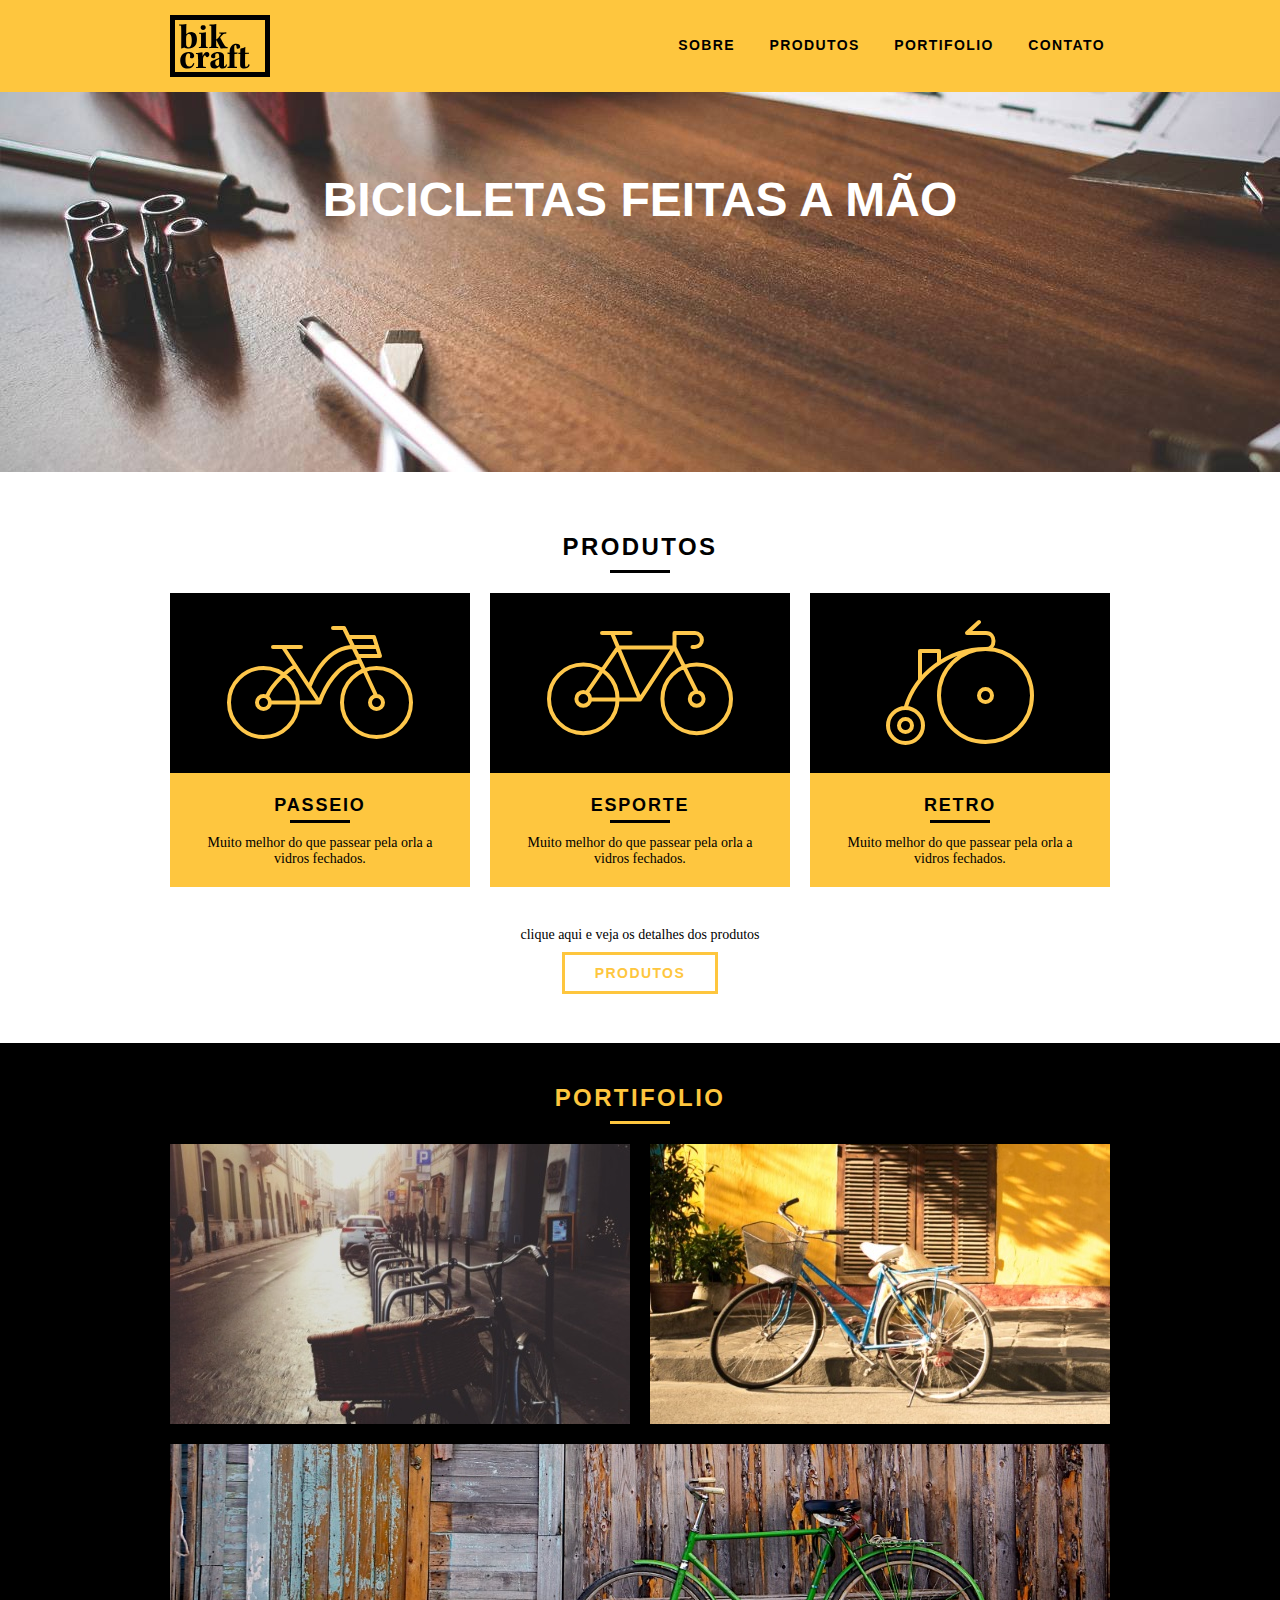
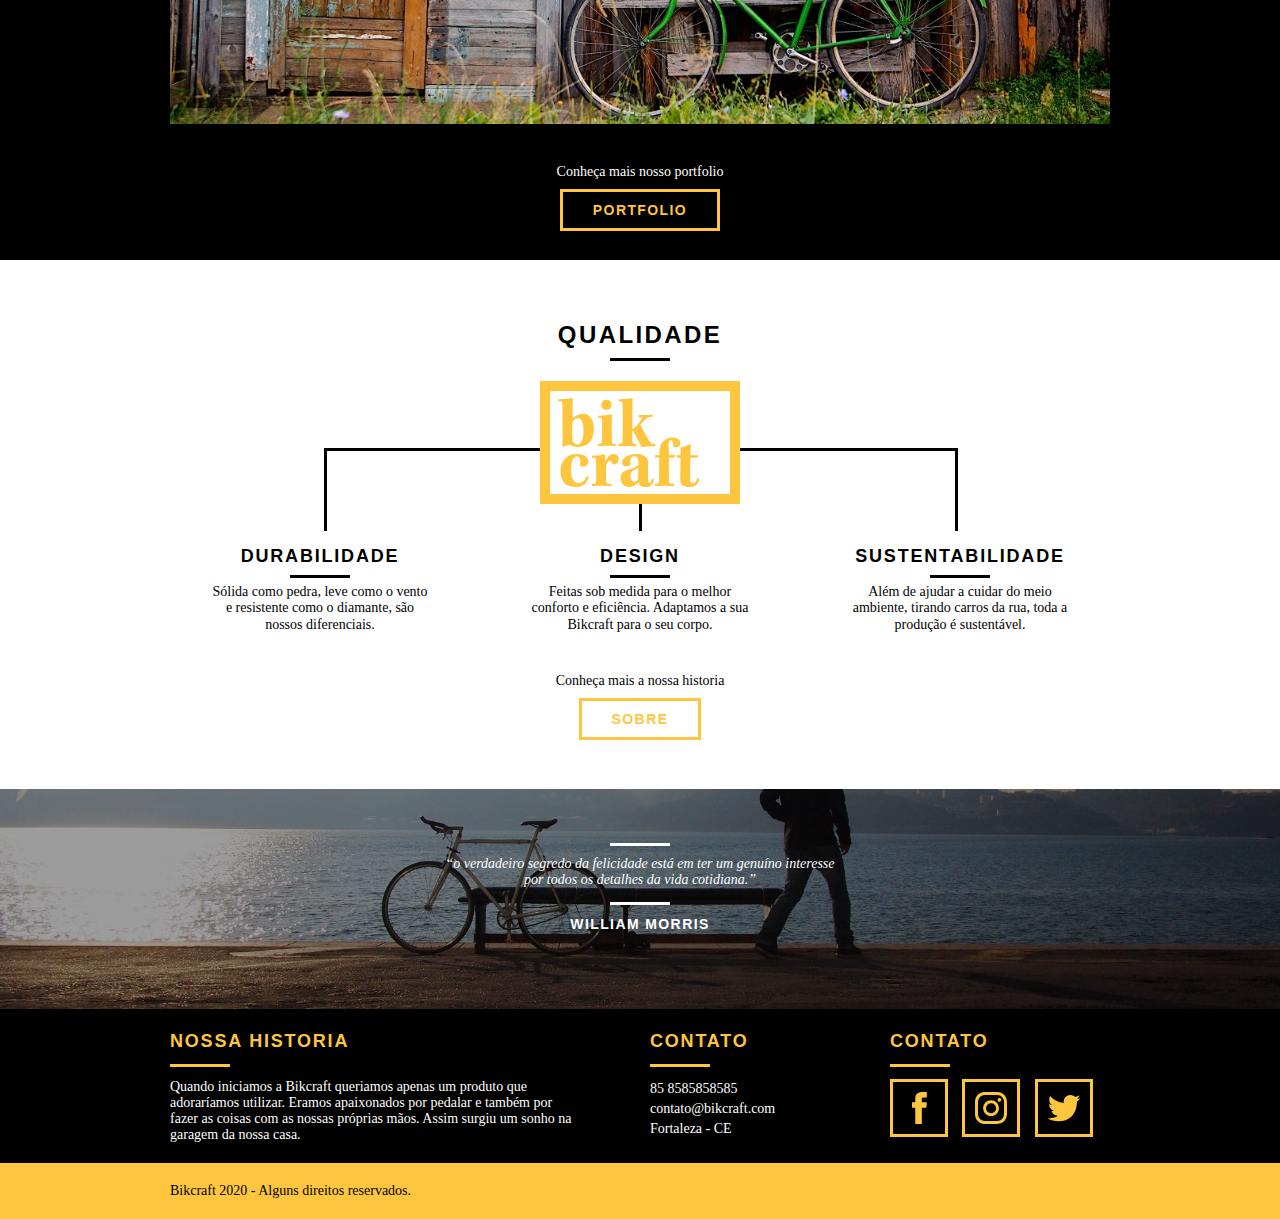
<file: index.html>
<!DOCTYPE html>
<html lang="pt-br">

<head>

	<meta charset="utf-8">
	
	<title>Bikcraft - Bicicletas Personalizadas</title>
	<meta name="description" content="Compre a sua Bicileta Personalizada na Bikcraft. Possuímos modelos passeio, Retro e Esporte">
	<meta propety="og:type" content="website" />
	<meta propety="og:title" content="Bikcraft - Bicicletas Personalizadas" />
	<meta propety="og:description" content="ompre a sua Bicileta Personalizada na Bikcraft. Possuímos modelos passeio, Retro e Esporte" />
	<meta propety="og:url" content="http://bikcraft.com" />
	<meta propety="og:img" content="http://bikcraft.com/img/og-img.png" />
	<meta name="viewport" content="width=device-width, initial-scale=1.0">
	<link rel="shortcut icon" href="favicon.ico" type="image/x-icon">

	<link rel="stylesheet" href="css/normalize.css">
	<link rel="stylesheet" href="css/reset.css">
	<link rel="stylesheet" href="css/grid.css">
	<link rel="stylesheet" href="css/style.css">
	<link rel="stylesheet" href="css/responsivo.css">
	<link rel="stylesheet" href="css/simple-anime.css">
	<script>document.documentElement.classList.add("js");</script>

</head>

<body>
	<header class="header">
		<div class="container">
			<a href="index.html" class="grid-4">
				<img src="img/bikcraft.svg" alt="Bikcraft">
			</a>

			<nav class="header_menu grid-12">
				<ul>
					<li><a href="sobre.html">Sobre</a></li>
					<li><a href="produtos.html">Produtos</a></li>
					<li><a href="portfolio.html">Portifolio</a></li>
					<li><a href="contato.html">Contato</a></li>
				</ul>
			</nav>

		</div>
	</header>

	<section class="introducao">
		<div class="container">
			<h1 data-anime="400">Bicicletas Feitas a Mão</h1>
			<blockquote class="quote-externo" data-anime="800">
				<p>“não tenha nada em sua casa que você não considere útil ou acredita ser bonito”</p>
				<cite>WILLIAM MORRIS</cite>
			</blockquote>
			<a href="produtos.html" class="btn" data-anime="1200">Orçamento</a>
		</div>
	</section>

	<section class="produtos container">

		<h2 class="subtitulo">Produtos</h2>
		<ul class="produtos_lista">
			<li class="grid-1-3">
				<div class="produtos_icone">
					<img src="img/produtos/passeio.svg" alt="Bikcraft Passeio">
				</div>
				<h3>Passeio</h3>
				<p>Muito melhor do que passear pela orla a vidros fechados.</p>
			</li>

			<li class="grid-1-3">
				<div class="produtos_icone">
					<img src="img/produtos/esporte.svg" alt="Bikcraft Esporte">
				</div>
				<h3>Esporte</h3>
				<p>Muito melhor do que passear pela orla a vidros fechados.</p>
			</li>

			<li class="grid-1-3">
				<div class="produtos_icone">
					<img src="img/produtos/retro.svg" alt="Bikcraft Retro">
				</div>
				<h3>Retro</h3>
				<p>Muito melhor do que passear pela orla a vidros fechados.</p>
			</li>
		</ul>

		<div class="call">
			<p>clique aqui e veja os detalhes dos produtos</p>
			<a href="produtos.html" class="btn btn-preto">Produtos</a>
		</div>

	</section>

	<section class="portfolio">
		<div class="container">
			<h2 class="subtitulo">Portifolio</h2>
			<ul class="portfolio_lista">
				<li class="grid-8"><img src="img/portfolio/retro.jpg" alt="Bicileta Retro"></li>
				<li class="grid-8"><img src="img/portfolio/passeio.jpg" alt="Bicileta Passeio"></li>
				<li class="grid-16"><img src="img/portfolio/esporte.jpg" alt="Bicileta Esporte"></li>
			</ul>

			<div class="call">
				<p>Conheça mais nosso portfolio</p>
				<a href="portfolio.html" class="btn">Portfolio</a>
			</div>
		</div>
	</section>

	<section class="qualidade container">
		<h2 class="subtitulo">Qualidade</h2>
		<img src="img/bikcraft-qualidade.svg" alt="Bikcraft">
		<ul class="qualidade_lista">
			<li class="grid-1-3">
				<h3>Durabilidade</h3>
				<p>Sólida como pedra, leve como o vento e resistente como o diamante, são nossos diferenciais.</p>
			</li>
			<li class="grid-1-3">
				<h3>Design</h3>
				<p>Feitas sob medida para o melhor conforto e eficiência. Adaptamos a sua Bikcraft para o seu corpo.</p>
			</li>
			<li class="grid-1-3">
				<h3>Sustentabilidade</h3>
				<p>Além de ajudar a cuidar do meio ambiente, tirando carros da rua, toda a produção é sustentável.</p>
			</li>
		</ul>
		<div class="call">
			<p>Conheça mais a nossa historia</p>
			<a href="sobre.html" class="btn btn-preto">Sobre</a>
		</div>
	</section>
	<section class="quebra">
		<blockquote class="quote-externo container">
			<p>“o verdadeiro segredo da felicidade está em ter um genuíno interesse por todos os detalhes da vida cotidiana.”</p>
			<cite>WILLIAM MORRIS</cite>
		</blockquote>
	</section>

	<footer>
		<div class="footer">
			<div class="container">

				<div class="grid-8 footer_historia">
					<h3>Nossa Historia</h3>
					<p>Quando iniciamos a Bikcraft queriamos apenas um produto que adoraríamos utilizar. Eramos apaixonados por pedalar e também por fazer as coisas com as nossas próprias mãos. Assim surgiu um sonho na garagem da nossa casa.</p>
				</div>

				<div class="grid-4 footer_contato">
					<h3>Contato</h3>
					<ul>
						<li>85 8585858585</li>
						<li>contato@bikcraft.com</li>
						<li>Fortaleza - CE</li>
					</ul>
				</div>

				<div class="grid-4 footer_redes">
					<h3>Contato</h3>
					<ul>
						<li>
							<a href="http://facebook.com" target="_blank"><img src="img/redes-sociais/facebook.svg" alt=""></a>
						</li>
						<li>
							<a href="http://instagram.com" target="_blank"><img src="img/redes-sociais/instagram.svg" alt=""></a>
						</li>
						<li>
							<a href="http://twitter.com" target="_blank"><img src="img/redes-sociais/twitter.svg" alt=""></a>
						</li>
					</ul>
				</div>

			</div>
		</div>
		<div class="copy">
			<div class="container">
				<p class="grid-16">Bikcraft 2020 - Alguns direitos reservados.</p>
			</div>
		</div>
	</footer>

	<script src="./js/simple-anime.js"></script>
	<script src="./js/script.js"></script>

</body>

</html>
</file>
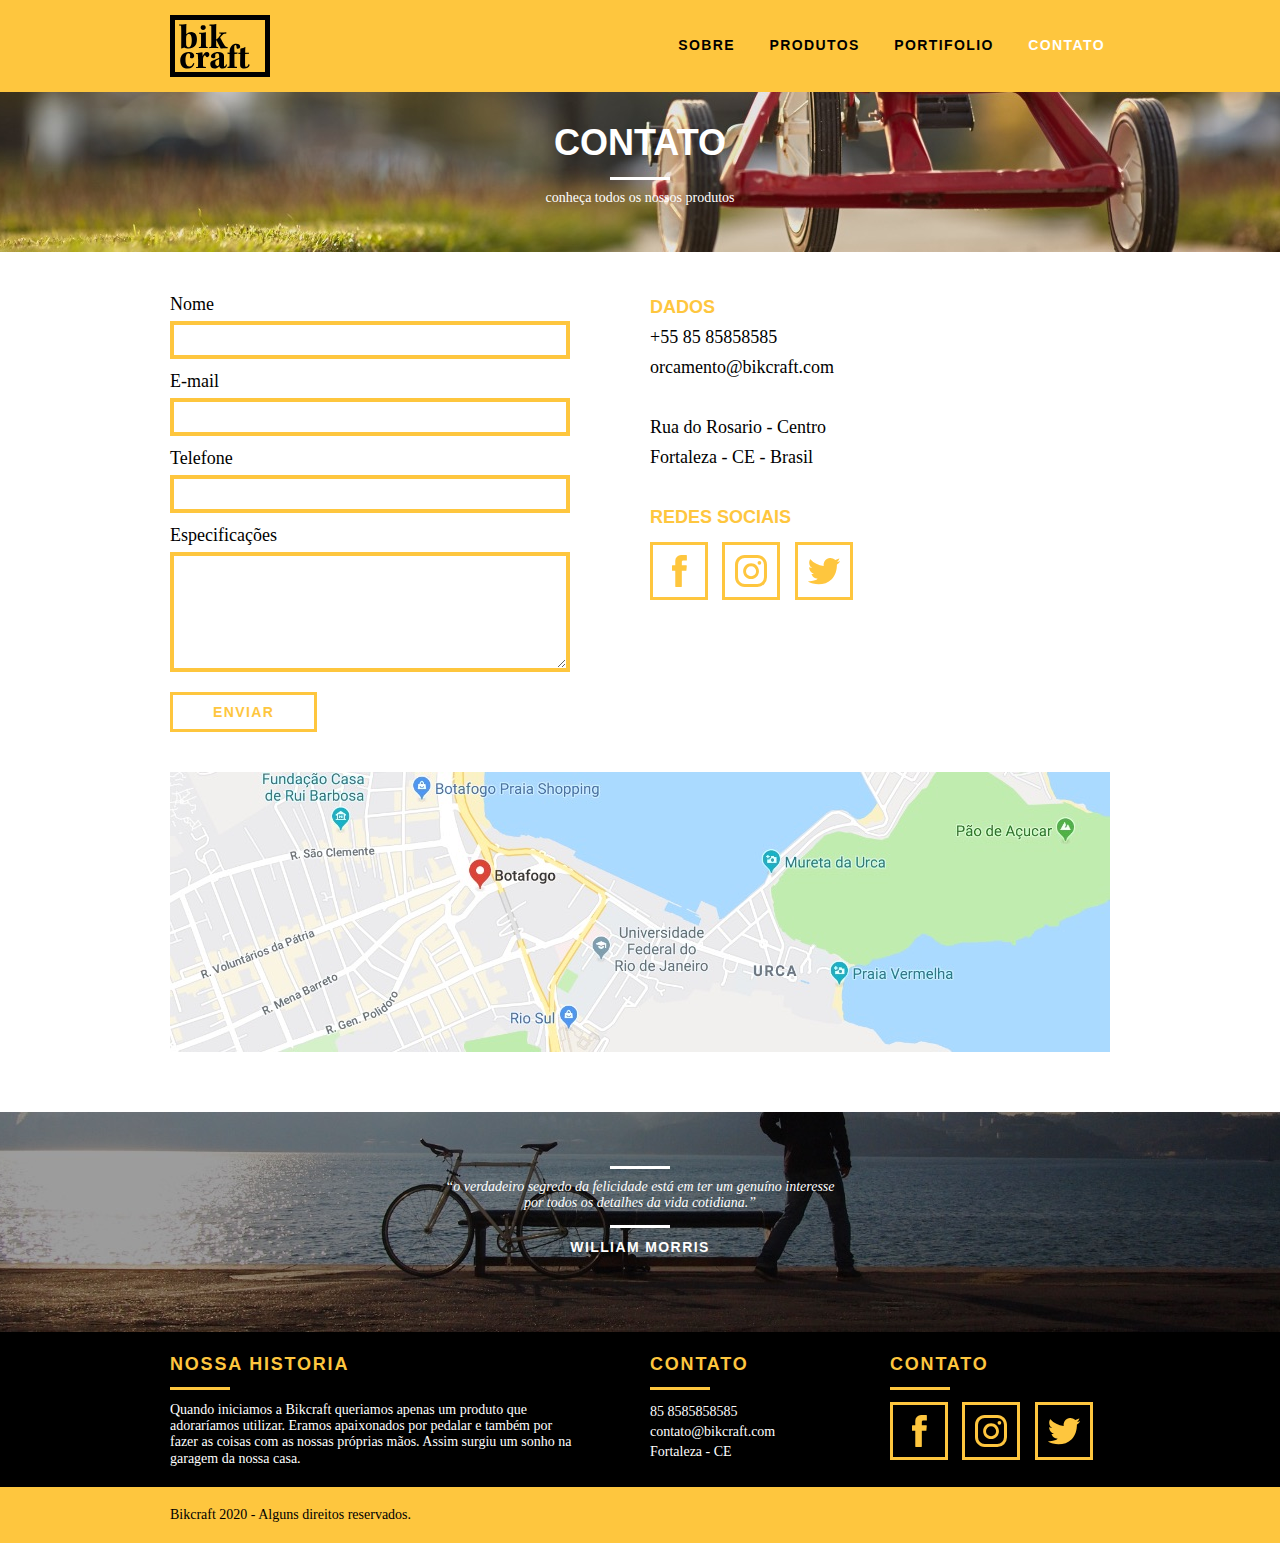
<file: contato.html>
<!DOCTYPE html>
<html lang="pt-br">

<head>
	<meta charset="utf-8">
	<title>Bikcraft - Contato</title>
	<link rel="stylesheet" href="css/normalize.css">
	<link rel="stylesheet" href="css/reset.css">
	<link rel="stylesheet" href="css/grid.css">
	<link rel="stylesheet" href="css/style.css">
	<link rel="stylesheet" href="css/contato.css">
	<link rel="stylesheet" href="css/responsivo.css">

</head>

<body>
	<header class="header">
		<div class="container">
			<a href="index.html" class="grid-4">
				<img src="img/bikcraft.svg" alt="Bikcraft">
			</a>

			<nav class="header_menu grid-12">
				<ul>
					<li><a href="sobre.html">Sobre</a></li>
					<li><a href="produtos.html">Produtos</a></li>
					<li><a href="portfolio.html">Portifolio</a></li>
					<li><a href="contato.html" class="menu_ativo">Contato</a></li>
				</ul>
			</nav>

		</div>
	</header>

	<section class="introducao-interna interna_contato">
		<div class="container">
			<h1>Contato</h1>
			<p>conheça todos os nossos produtos</p>
		</div>
	</section>

	<section class="contato container">

		<form id="form_orcamento" class="contato_form grid-8">
			<label for="nome">Nome</label>
			<input type="text" id="nome">
			<label for="email">E-mail</label>
			<input type="text" id="email">
			<label for="telefone">Telefone</label>
			<input type="text" id="telefone">
			<label for="espec">Especificações</label>
			<textarea id="espec"></textarea>
			<button type="submit" class="btn">Enviar</button>
		</form>

		<div class="contato_dados grid-8">
			<h3>Dados</h3>
			<span>+55 85 85858585</span>
			<span>orcamento@bikcraft.com</span>
			<span>Rua do Rosario - Centro</span>
			<span>Fortaleza - CE - Brasil</span>

			<h3>Redes Sociais</h3>
			<ul>
				<li>
					<a href="http://facebook.com" target="_blank"><img src="img/redes-sociais/facebook.svg" alt=""></a>
				</li>
				<li>
					<a href="http://instagram.com" target="_blank"><img src="img/redes-sociais/instagram.svg" alt=""></a>
				</li>
				<li>
					<a href="http://twitter.com" target="_blank"><img src="img/redes-sociais/twitter.svg" alt=""></a>
				</li>
			</ul>
		</div container>

	</section>

	<section class="container contato_mapa">
		<a class="grid-16" href="http://google.com" target="_blank"> <img src="img/endereco-bikcraft.jpg" alt="Endereço"> </a>
	</section>

	<section class="quebra">
		<blockquote class="quote-externo container">
			<p>“o verdadeiro segredo da felicidade está em ter um genuíno interesse por todos os detalhes da vida cotidiana.”</p>
			<cite>WILLIAM MORRIS</cite>
		</blockquote>
	</section>

	<footer>
		<div class="footer">
			<div class="container">

				<div class="grid-8 footer_historia">
					<h3>Nossa Historia</h3>
					<p>Quando iniciamos a Bikcraft queriamos apenas um produto que adoraríamos utilizar. Eramos apaixonados por pedalar e também por fazer as coisas com as nossas próprias mãos. Assim surgiu um sonho na garagem da nossa casa.</p>
				</div>

				<div class="grid-4 footer_contato">
					<h3>Contato</h3>
					<ul>
						<li>85 8585858585</li>
						<li>contato@bikcraft.com</li>
						<li>Fortaleza - CE</li>
					</ul>
				</div>

				<div class="grid-4 footer_redes">
					<h3>Contato</h3>
					<ul>
						<li>
							<a href="http://facebook.com" target="_blank"><img src="img/redes-sociais/facebook.svg" alt=""></a>
						</li>
						<li>
							<a href="http://instagram.com" target="_blank"><img src="img/redes-sociais/instagram.svg" alt=""></a>
						</li>
						<li>
							<a href="http://twitter.com" target="_blank"><img src="img/redes-sociais/twitter.svg" alt=""></a>
						</li>
					</ul>
				</div>

			</div>
		</div>
		<div class="copy">
			<div class="container">
				<p class="grid-16">Bikcraft 2020 - Alguns direitos reservados.</p>
			</div>
		</div>
	</footer>

</body>

</html>
</file>
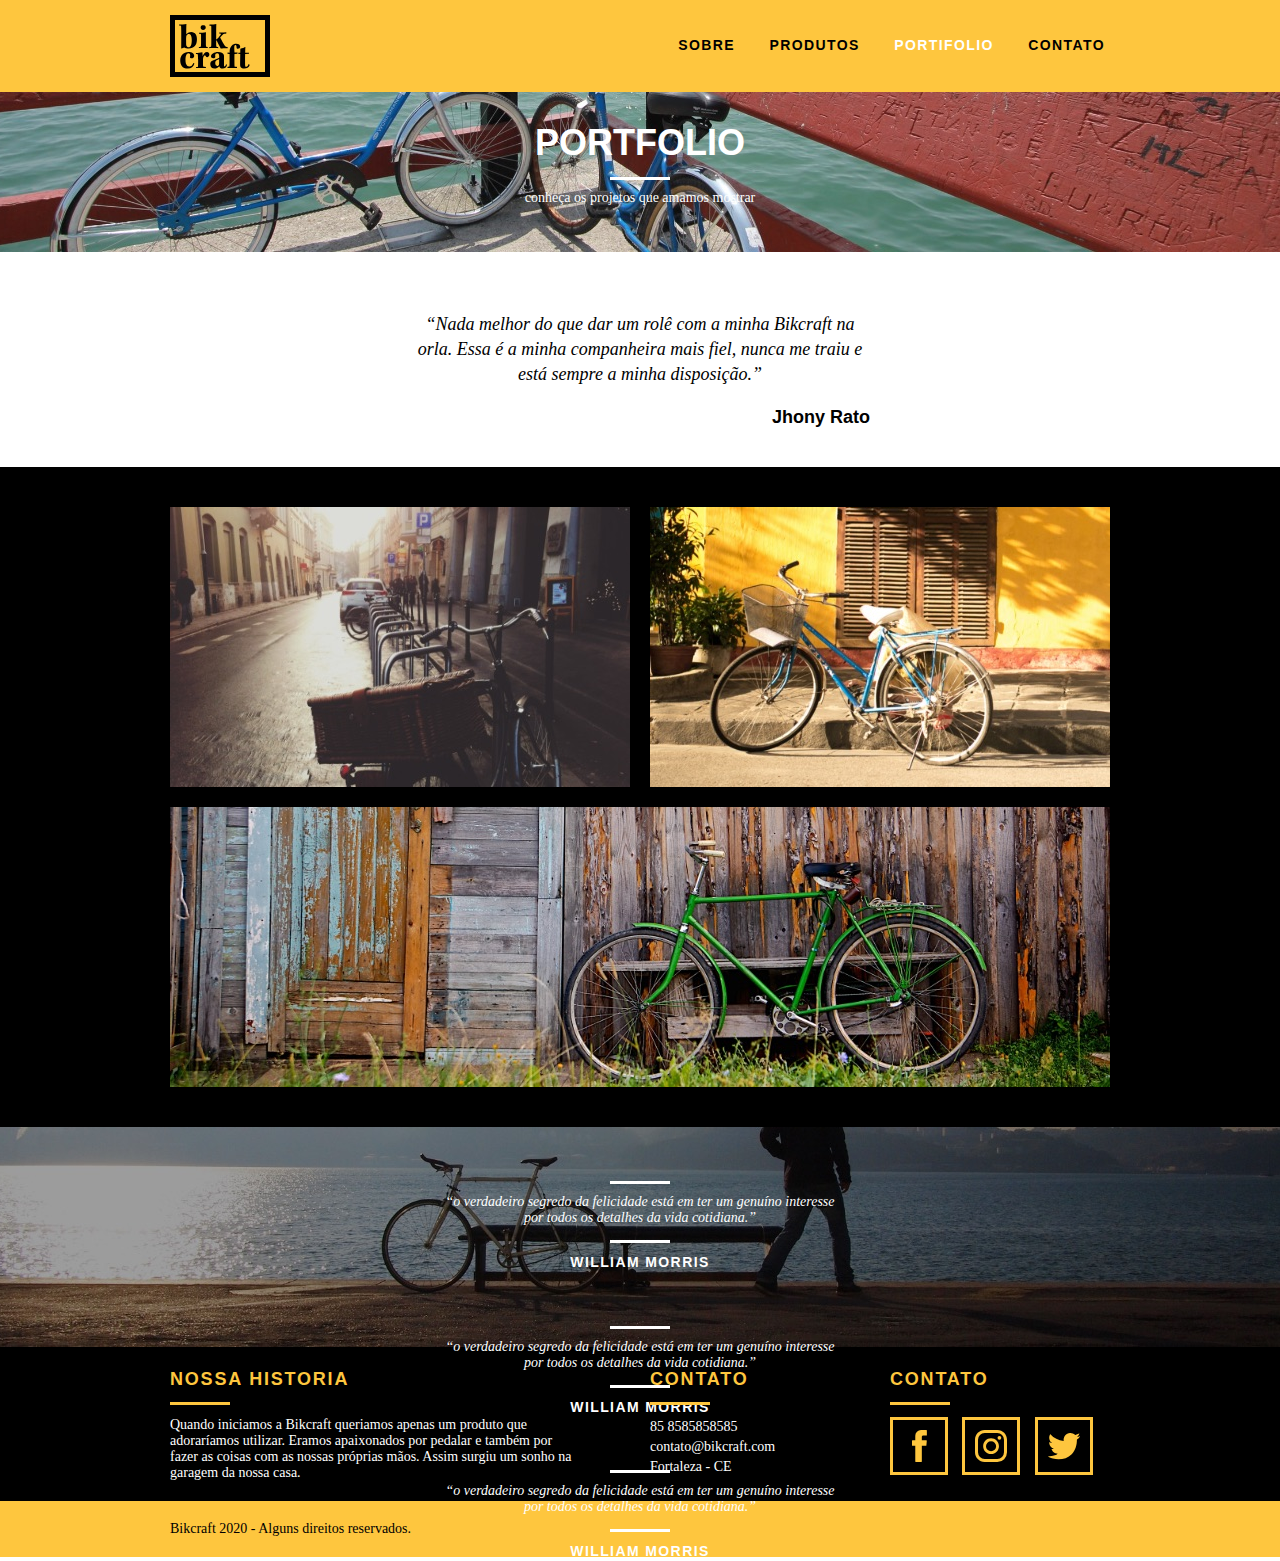
<file: portfolio.html>
<!DOCTYPE html>
<html lang="pt-br">

<head>
	<meta charset="utf-8">
	<title>Bikcraft - Portfolio</title>
	<link rel="stylesheet" href="css/normalize.css">
	<link rel="stylesheet" href="css/reset.css">
	<link rel="stylesheet" href="css/grid.css">
	<link rel="stylesheet" href="css/style.css">
	<link rel="stylesheet" href="css/portfolio.css">
	<link rel="stylesheet" href="css/responsivo.css">
	<link rel="stylesheet" href="css/simple-slide.css">
	<script>document.documentElement.classList.add("js");</script>

</head>

<body>
	<header class="header">
		<div class="container">
			<a href="index.html" class="grid-4">
				<img src="img/bikcraft.svg" alt="Bikcraft">
			</a>

			<nav class="header_menu grid-12">
				<ul>
					<li><a href="sobre.html">Sobre</a></li>
					<li><a href="produtos.html">Produtos</a></li>
					<li><a href="portifolio.html" class="menu_ativo">Portifolio</a></li>
					<li><a href="contato.html">Contato</a></li>
				</ul>
			</nav>

		</div>
	</header>

	<section class="introducao-interna interna_portfolio">
		<div class="container">
			<h1>Portfolio</h1>
			<p>conheça os projetos que amamos mostrar</p>
		</div>
	</section>

	<section class="container" data-slide="quote">
		<blockquote class="quote_clientes">
			<p>“Nada melhor do que dar um rolê com a minha Bikcraft na orla. Essa é a minha companheira mais fiel, nunca me traiu e está sempre a minha disposição.”</p>
			<cite>Jhony Rato</cite>
		</blockquote>

		<blockquote class="quote_clientes">
			<p>“Aqueles que ainda não possuem uma Bikcraft, não sabem o que estão perdendo. A precisão é absurda e a velocidade transcendental. Nunca vida nada igual.”</p>
			<cite>Bernardo</cite>
		</blockquote>

		<blockquote class="quote_clientes">
			<p>“Pedalar sempre foi a minha paixão, o que o pessoal da Bikcraft fez foi intensificar o meu amor por esta atividade. Recomendo à todos que amo.”</p>
			<cite>Barbara Moss</cite>
		</blockquote>
	</section>

	<section class="portfolio">
		<div class="container" data-slide="portfolio">
			<ul class="portfolio_lista">
				<li class="grid-8"><img src="img/portfolio/retro.jpg" alt="Bicileta Retro"></li>
				<li class="grid-8"><img src="img/portfolio/passeio.jpg" alt="Bicileta Passeio"></li>
				<li class="grid-16"><img src="img/portfolio/esporte.jpg" alt="Bicileta Esporte"></li>
			</ul>

			<ul class="portfolio_lista">
				<li class="grid-8"><img src="img/portfolio/passeio.jpg" alt="Bicileta Passeio"></li>
				<li class="grid-8"><img src="img/portfolio/retro.jpg" alt="Bicileta Retro"></li>
				<li class="grid-16"><img src="img/portfolio/esporte.jpg" alt="Bicileta Esporte"></li>
			</ul>
		</div>
	</section>

	<section class="quebra">
		<blockquote class="quote-externo container">
			<p>“o verdadeiro segredo da felicidade está em ter um genuíno interesse por todos os detalhes da vida cotidiana.”</p>
			<cite>WILLIAM MORRIS</cite>
		</blockquote>

		<blockquote class="quote-externo container">
			<p>“o verdadeiro segredo da felicidade está em ter um genuíno interesse por todos os detalhes da vida cotidiana.”</p>
			<cite>WILLIAM MORRIS</cite>
		</blockquote>

		<blockquote class="quote-externo container">
			<p>“o verdadeiro segredo da felicidade está em ter um genuíno interesse por todos os detalhes da vida cotidiana.”</p>
			<cite>WILLIAM MORRIS</cite>
		</blockquote>
	</section>

	<footer>
		<div class="footer">
			<div class="container">

				<div class="grid-8 footer_historia">
					<h3>Nossa Historia</h3>
					<p>Quando iniciamos a Bikcraft queriamos apenas um produto que adoraríamos utilizar. Eramos apaixonados por pedalar e também por fazer as coisas com as nossas próprias mãos. Assim surgiu um sonho na garagem da nossa casa.</p>
				</div>

				<div class="grid-4 footer_contato">
					<h3>Contato</h3>
					<ul>
						<li>85 8585858585</li>
						<li>contato@bikcraft.com</li>
						<li>Fortaleza - CE</li>
					</ul>
				</div>

				<div class="grid-4 footer_redes">
					<h3>Contato</h3>
					<ul>
						<li>
							<a href="http://facebook.com" target="_blank"><img src="img/redes-sociais/facebook.svg" alt=""></a>
						</li>
						<li>
							<a href="http://instagram.com" target="_blank"><img src="img/redes-sociais/instagram.svg" alt=""></a>
						</li>
						<li>
							<a href="http://twitter.com" target="_blank"><img src="img/redes-sociais/twitter.svg" alt=""></a>
						</li>
					</ul>
				</div>

			</div>
		</div>
		<div class="copy">
			<div class="container">
				<p class="grid-16">Bikcraft 2020 - Alguns direitos reservados.</p>
			</div>
		</div>
	</footer>

	<script src="./js/simple-slide.js"></script>
	<script src="./js/script.js"></script>

</body>

</html>
</file>
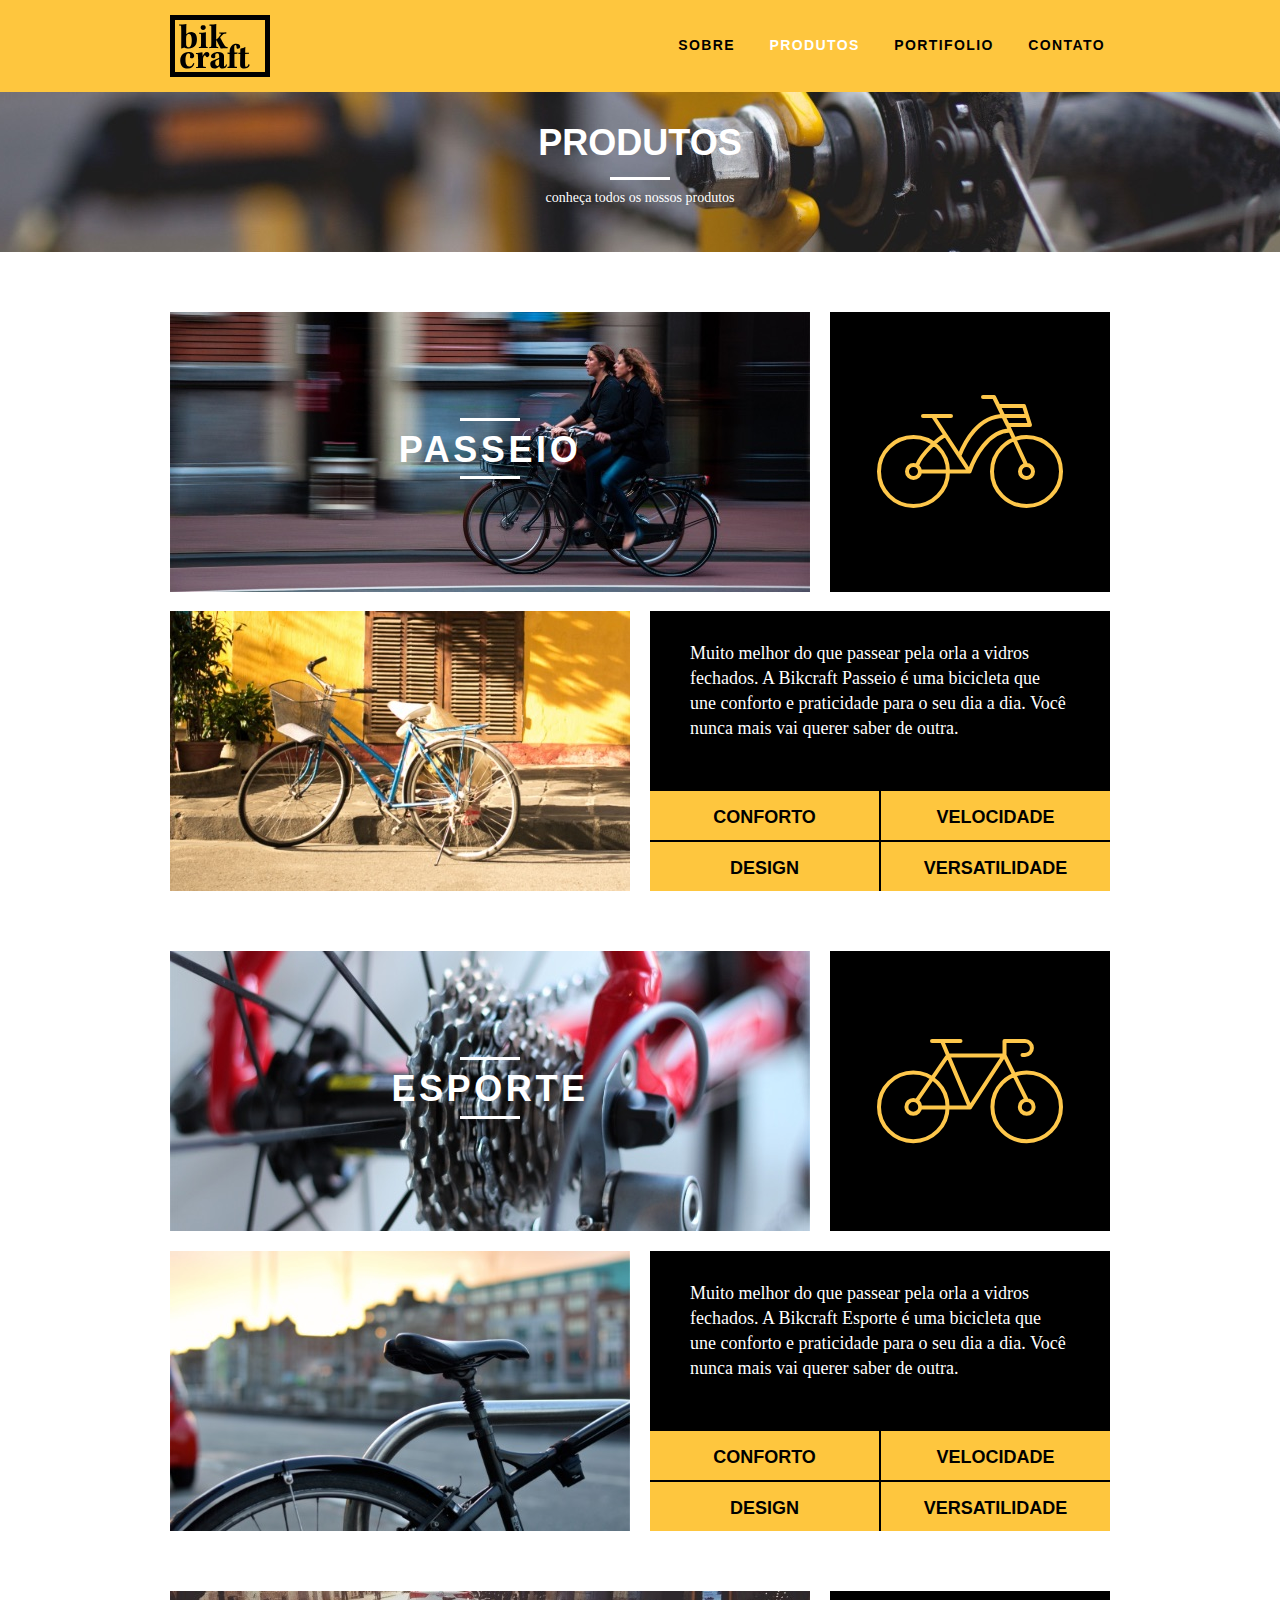
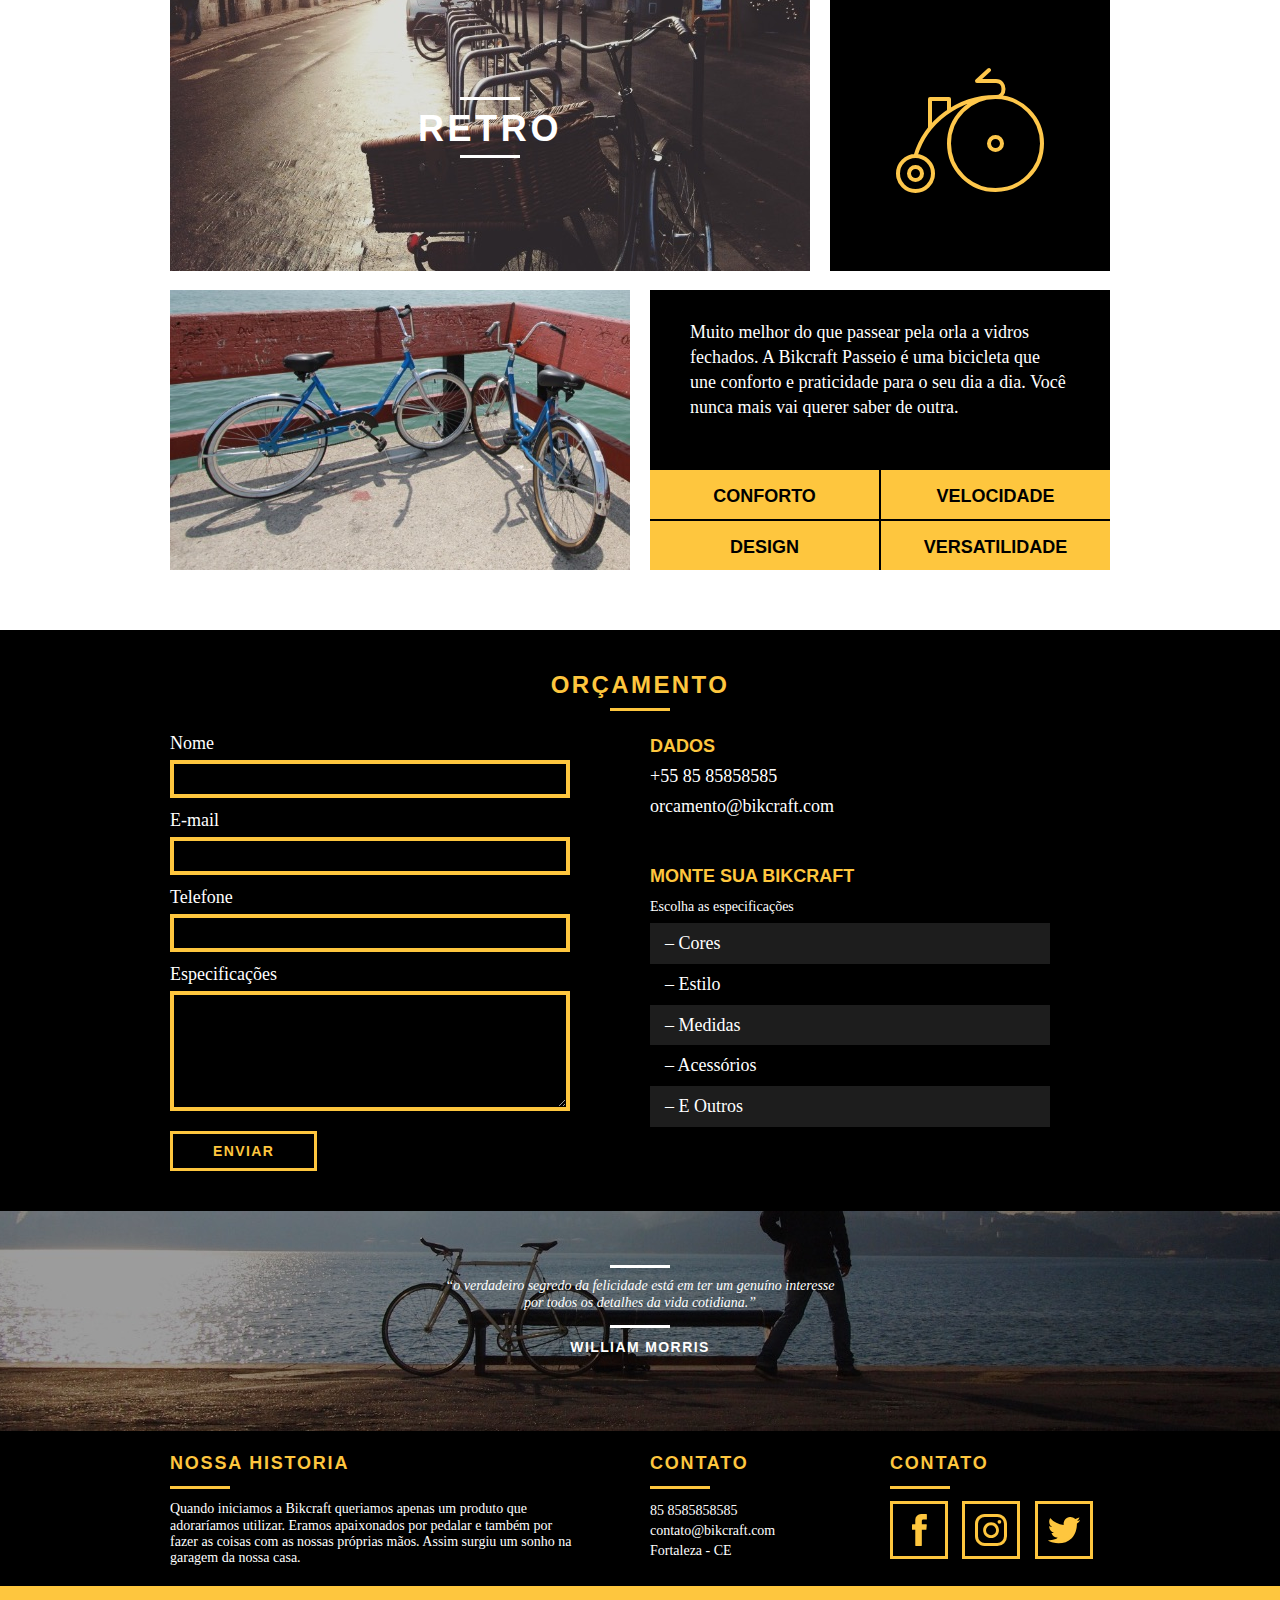
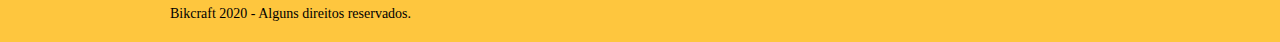
<file: produtos.html>
<!DOCTYPE html>
<html lang="pt-br">

<head>
	<meta charset="utf-8">
	<title>Bikcraft - Produtos</title>
	<link rel="stylesheet" href="css/normalize.css">
	<link rel="stylesheet" href="css/reset.css">
	<link rel="stylesheet" href="css/grid.css">
	<link rel="stylesheet" href="css/style.css">
	<link rel="stylesheet" href="css/produtos.css">
	<link rel="stylesheet" href="css/responsivo.css">

</head>

<body>
	<header class="header">
		<div class="container">
			<a href="index.html" class="grid-4">
				<img src="img/bikcraft.svg" alt="Bikcraft">
			</a>

			<nav class="header_menu grid-12">
				<ul>
					<li><a href="sobre.html">Sobre</a></li>
					<li><a href="produtos.html" class="menu_ativo">Produtos</a></li>
					<li><a href="portfolio.html">Portifolio</a></li>
					<li><a href="contato.html">Contato</a></li>
				</ul>
			</nav>

		</div>
	</header>

	<section class="introducao-interna interna_produtos">
		<div class="container">
			<h1>Produtos</h1>
			<p>conheça todos os nossos produtos</p>
		</div>
	</section>

	<section class="container produto_item">

		<div class="grid-11">
			<img src="img/produtos/bikcraft-passeio-1.jpg" alt="Bikcraft Passeio">
			<h2>Passeio</h2>
		</div>

		<div class="grid-5 produto_icone">
			<img src="img/produtos/passeio.svg" alt="">
		</div>

		<div class="grid-8">
			<img src="img/produtos/bikcraft-passeio-2.jpg" alt="Bikcraft Passeio">
		</div>

		<div class="grid-8 produto_info">
			<p>Muito melhor do que passear pela orla a vidros fechados. A Bikcraft Passeio é uma bicicleta que une conforto e praticidade para o seu dia a dia. Você nunca mais vai querer saber de outra.</p>
			<ul>
				<li>Conforto</li>
				<li>Velocidade</li>
				<li>Design</li>
				<li>Versatilidade</li>
			</ul>
		</div>
	</section>

	<section class="container produto_item">

		<div class="grid-11">
			<img src="img/produtos/bikcraft-esporte-1.jpg" alt="Bikcraft Esporte">
			<h2>Esporte</h2>
		</div>

		<div class="grid-5 produto_icone">
			<img src="img/produtos/esporte.svg" alt="">
		</div>

		<div class="grid-8">
			<img src="img/produtos/bikcraft-esporte-2.jpg" alt="Bikcraft Esporte">
		</div>

		<div class="grid-8 produto_info">
			<p>Muito melhor do que passear pela orla a vidros fechados. A Bikcraft Esporte é uma bicicleta que une conforto e praticidade para o seu dia a dia. Você nunca mais vai querer saber de outra.</p>
			<ul>
				<li>Conforto</li>
				<li>Velocidade</li>
				<li>Design</li>
				<li>Versatilidade</li>
			</ul>
		</div>
	</section>

	<section class="container produto_item">

		<div class="grid-11">
			<img src="img/produtos/bikcraft-retro-1.jpg" alt="Bikcraft Retro">
			<h2>Retro</h2>
		</div>

		<div class="grid-5 produto_icone">
			<img src="img/produtos/retro.svg" alt="">
		</div>

		<div class="grid-8">
			<img src="img/produtos/bikcraft-retro-2.jpg" alt="Bikcraft Retro">
		</div>

		<div class="grid-8 produto_info">
			<p>Muito melhor do que passear pela orla a vidros fechados. A Bikcraft Passeio é uma bicicleta que une conforto e praticidade para o seu dia a dia. Você nunca mais vai querer saber de outra.</p>
			<ul>
				<li>Conforto</li>
				<li>Velocidade</li>
				<li>Design</li>
				<li>Versatilidade</li>
			</ul>
		</div>
	</section>

	<section class="orcamento">
		<div class="container">
			<h2 class="subtitulo">Orçamento</h2>
			<form id="form_orcamento" class="form grid-8">
				<label for="nome">Nome</label>
				<input type="text" id="nome">
				<label for="email">E-mail</label>
				<input type="text" id="email">
				<label for="telefone">Telefone</label>
				<input type="text" id="telefone">
				<label for="espec">Especificações</label>
				<textarea id="espec"></textarea>
				<button type="submit" class="btn">Enviar</button>
			</form>

			<div class="orcamento_dados grid-8">
				<h3>Dados</h3>
				<span>+55 85 85858585</span>
				<span class="dados_email">orcamento@bikcraft.com</span>
				<h3>Monte sua Bikcraft</h3>
				<p>Escolha as especificações</p>
				<ul>
					<li>– Cores</li>
					<li>– Estilo</li>
					<li>– Medidas</li>
					<li>– Acessórios</li>
					<li>– E Outros</li>
				</ul>
			</div>

		</div>
	</section>

	<section class="quebra">
		<blockquote class="quote-externo container">
			<p>“o verdadeiro segredo da felicidade está em ter um genuíno interesse por todos os detalhes da vida cotidiana.”</p>
			<cite>WILLIAM MORRIS</cite>
		</blockquote>
	</section>

	<footer>
		<div class="footer">
			<div class="container">

				<div class="grid-8 footer_historia">
					<h3>Nossa Historia</h3>
					<p>Quando iniciamos a Bikcraft queriamos apenas um produto que adoraríamos utilizar. Eramos apaixonados por pedalar e também por fazer as coisas com as nossas próprias mãos. Assim surgiu um sonho na garagem da nossa casa.</p>
				</div>

				<div class="grid-4 footer_contato">
					<h3>Contato</h3>
					<ul>
						<li>85 8585858585</li>
						<li>contato@bikcraft.com</li>
						<li>Fortaleza - CE</li>
					</ul>
				</div>

				<div class="grid-4 footer_redes">
					<h3>Contato</h3>
					<ul>
						<li>
							<a href="http://facebook.com" target="_blank"><img src="img/redes-sociais/facebook.svg" alt=""></a>
						</li>
						<li>
							<a href="http://instagram.com" target="_blank"><img src="img/redes-sociais/instagram.svg" alt=""></a>
						</li>
						<li>
							<a href="http://twitter.com" target="_blank"><img src="img/redes-sociais/twitter.svg" alt=""></a>
						</li>
					</ul>
				</div>

			</div>
		</div>
		<div class="copy">
			<div class="container">
				<p class="grid-16">Bikcraft 2020 - Alguns direitos reservados.</p>
			</div>
		</div>
	</footer>

</body>

</html>
</file>
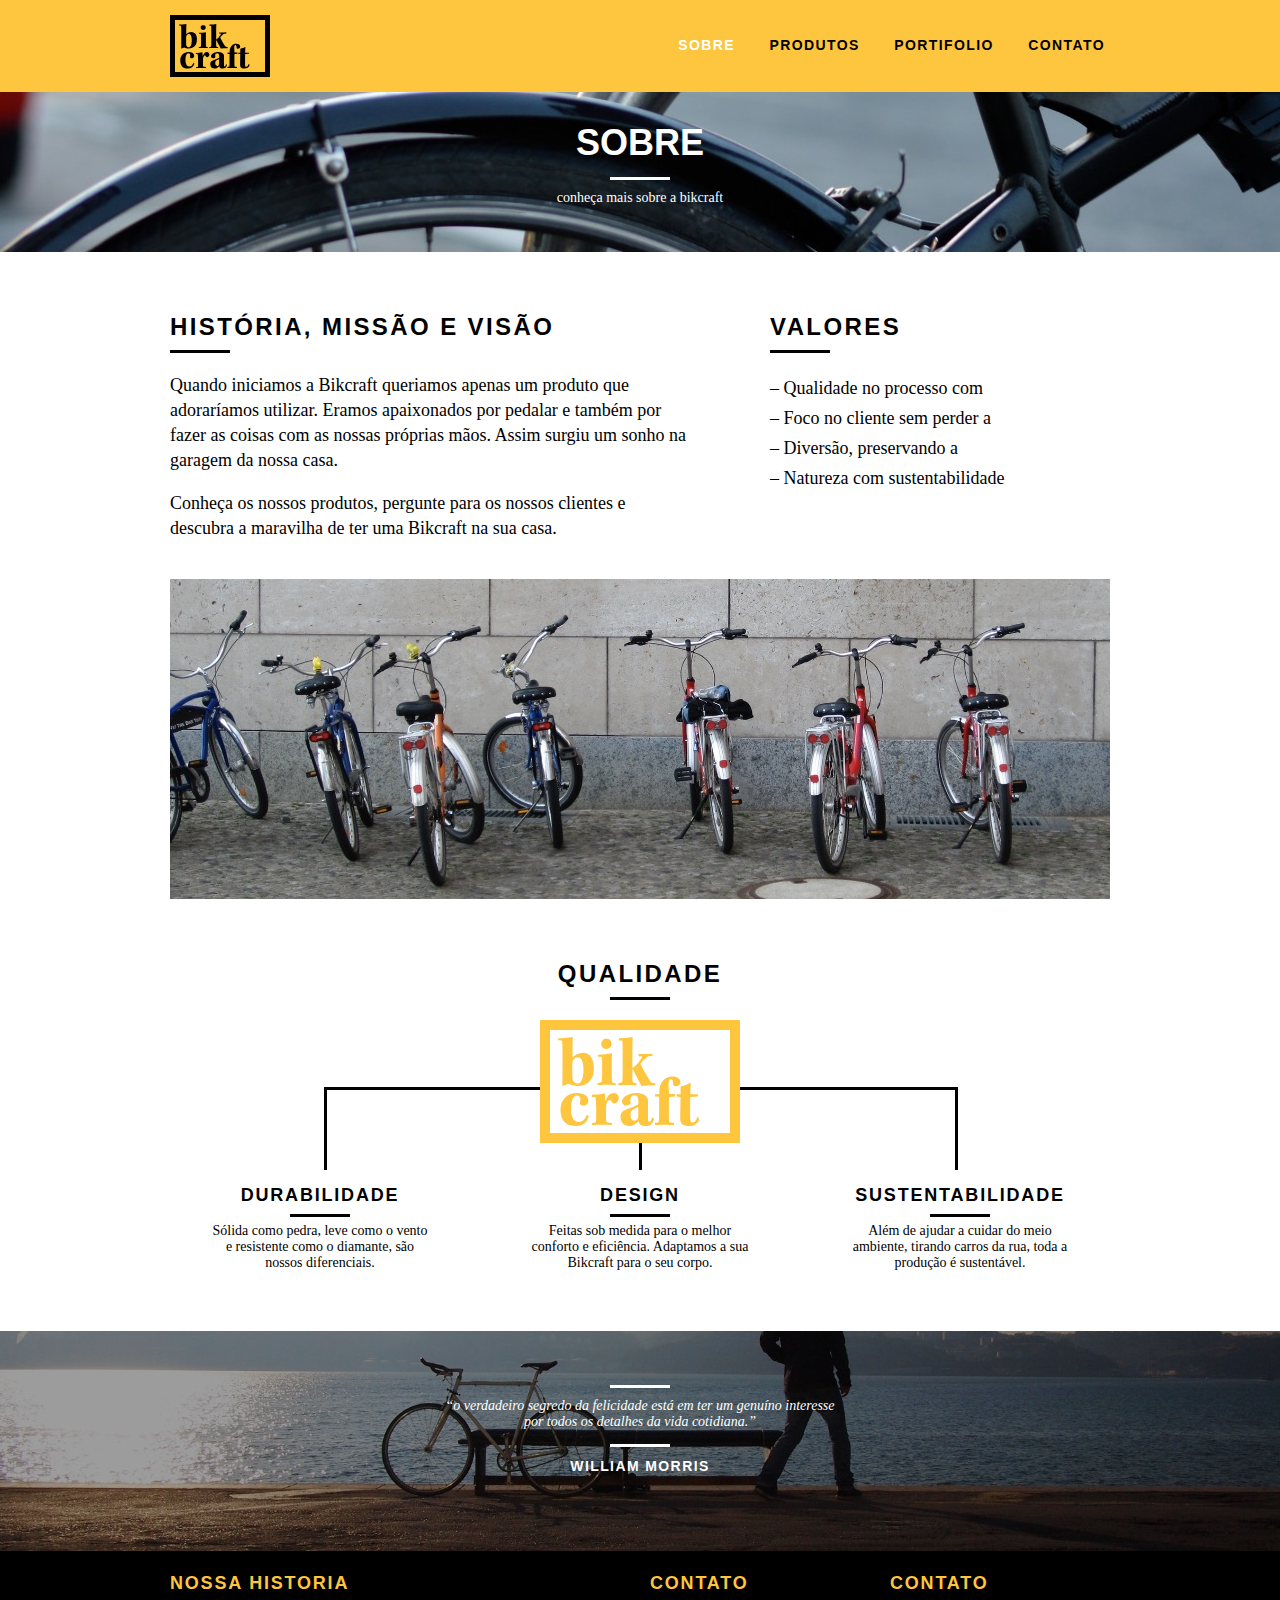
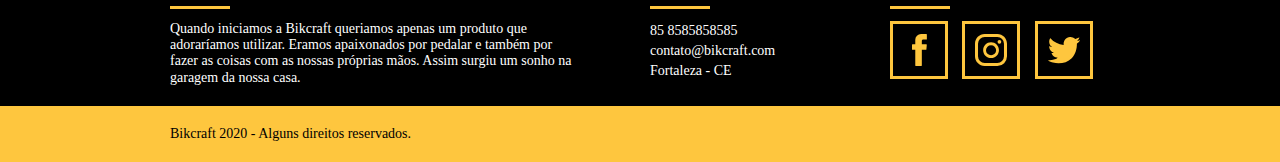
<file: sobre.html>
<!DOCTYPE html>
<html lang="pt-br">

<head>
	<meta charset="utf-8">
	<title>Bikcraft - Sobre</title>
	<link rel="stylesheet" href="css/normalize.css">
	<link rel="stylesheet" href="css/reset.css">
	<link rel="stylesheet" href="css/grid.css">
	<link rel="stylesheet" href="css/style.css">
	<link rel="stylesheet" href="css/sobre.css">
	<link rel="stylesheet" href="css/responsivo.css">

</head>

<body>
	<header class="header">
		<div class="container">
			<a href="index.html" class="grid-4">
				<img src="img/bikcraft.svg" alt="Bikcraft">
			</a>

			<nav class="header_menu grid-12">
				<ul>
					<li><a href="sobre.html" class="menu_ativo">Sobre</a></li>
					<li><a href="produtos.html">Produtos</a></li>
					<li><a href="portfolio.html">Portifolio</a></li>
					<li><a href="contato.html">Contato</a></li>
				</ul>
			</nav>

		</div>
	</header>

	<section class="introducao-interna interna_sobre">
		<div class="container">
			<h1>Sobre</h1>
			<p>conheça mais sobre a bikcraft</p>
		</div>
	</section>

	<section class="missao_sobre container">
		<div class="grid-10">
			<h2 class="subtitulo-interno">HISTÓRIA, MISSÃO E VISÃO</h2>
			<p>Quando iniciamos a Bikcraft queriamos apenas um produto que adoraríamos utilizar. Eramos apaixonados por pedalar e também por fazer as coisas com as nossas próprias mãos. Assim surgiu um sonho na garagem da nossa casa.</p>
			<p>Conheça os nossos produtos, pergunte para os nossos clientes e descubra a maravilha de ter uma Bikcraft na sua casa.</p>
		</div>
		<div class="grid-6">
			<h2 class="subtitulo-interno">Valores</h2>
			<ul>
				<li>– Qualidade no processo com</li>
				<li>– Foco no cliente sem perder a</li>
				<li>– Diversão, preservando a</li>
				<li>– Natureza com sustentabilidade</li>
			</ul>
		</div>

		<div class="grid-16 foto-equipe">
			<img src="img/equipe-bikcraft.jpg" alt="Equipe Bikcraft">
		</div>
	</section>

	<section class="qualidade container">
		<h2 class="subtitulo">Qualidade</h2>
		<img src="img/bikcraft-qualidade.svg" alt="Bikcraft">
		<ul class="qualidade_lista">
			<li class="grid-1-3">
				<h3>Durabilidade</h3>
				<p>Sólida como pedra, leve como o vento e resistente como o diamante, são nossos diferenciais.</p>
			</li>
			<li class="grid-1-3">
				<h3>Design</h3>
				<p>Feitas sob medida para o melhor conforto e eficiência. Adaptamos a sua Bikcraft para o seu corpo.</p>
			</li>
			<li class="grid-1-3">
				<h3>Sustentabilidade</h3>
				<p>Além de ajudar a cuidar do meio ambiente, tirando carros da rua, toda a produção é sustentável.</p>
			</li>
		</ul>
	</section>

	<section class="quebra">
		<blockquote class="quote-externo container">
			<p>“o verdadeiro segredo da felicidade está em ter um genuíno interesse por todos os detalhes da vida cotidiana.”</p>
			<cite>WILLIAM MORRIS</cite>
		</blockquote>
	</section>

	<footer>
		<div class="footer">
			<div class="container">

				<div class="grid-8 footer_historia">
					<h3>Nossa Historia</h3>
					<p>Quando iniciamos a Bikcraft queriamos apenas um produto que adoraríamos utilizar. Eramos apaixonados por pedalar e também por fazer as coisas com as nossas próprias mãos. Assim surgiu um sonho na garagem da nossa casa.</p>
				</div>

				<div class="grid-4 footer_contato">
					<h3>Contato</h3>
					<ul>
						<li>85 8585858585</li>
						<li>contato@bikcraft.com</li>
						<li>Fortaleza - CE</li>
					</ul>
				</div>

				<div class="grid-4 footer_redes">
					<h3>Contato</h3>
					<ul>
						<li>
							<a href="http://facebook.com" target="_blank"><img src="img/redes-sociais/facebook.svg" alt=""></a>
						</li>
						<li>
							<a href="http://instagram.com" target="_blank"><img src="img/redes-sociais/instagram.svg" alt=""></a>
						</li>
						<li>
							<a href="http://twitter.com" target="_blank"><img src="img/redes-sociais/twitter.svg" alt=""></a>
						</li>
					</ul>
				</div>

			</div>
		</div>
		<div class="copy">
			<div class="container">
				<p class="grid-16">Bikcraft 2020 - Alguns direitos reservados.</p>
			</div>
		</div>
	</footer>

</body>

</html>
</file>
<file: css/grid.css>
*,
*:before,
*:after {
  -webkit-box-sizing: border-box;
  -moz-box-sizing: border-box;
  box-sizing: border-box;
}

.container {
  width: 960px;
  margin: 0 auto;
  padding: 0px;
  position: relative;
}

.container:after,
.container:before {
  content: " ";
  display: table;
}

.container:after {
  clear: both;
}

.grid-1,
.grid-2,
.grid-3,
.grid-4,
.grid-5,
.grid-6,
.grid-7,
.grid-8,
.grid-9,
.grid-10,
.grid-11,
.grid-12,
.grid-13,
.grid-14,
.grid-15,
.grid-16,
.grid-1-3 {
  float: left;
  margin-left: 10px;
  margin-right: 10px;
}

.grid-1 {
  width: 40px;
}
.grid-2 {
  width: 100px;
}
.grid-3 {
  width: 160px;
}
.grid-4 {
  width: 220px;
}
.grid-5 {
  width: 280px;
}
.grid-6 {
  width: 340px;
}
.grid-7 {
  width: 400px;
}
.grid-8 {
  width: 460px;
}
.grid-9 {
  width: 520px;
}
.grid-10 {
  width: 580px;
}
.grid-11 {
  width: 640px;
}
.grid-12 {
  width: 700px;
}
.grid-13 {
  width: 760px;
}
.grid-14 {
  width: 820px;
}
.grid-15 {
  width: 880px;
}
.grid-16 {
  width: 940px;
}
.grid-1-3 {
  width: 300px;
}

@media only screen and (min-width: 788px) and (max-width: 979px) {
  .container {
    width: 768px;
  }

  .grid-1 {
    width: 28px;
  }
  .grid-2 {
    width: 76px;
  }
  .grid-3 {
    width: 124px;
  }
  .grid-4 {
    width: 172px;
  }
  .grid-5 {
    width: 220px;
  }
  .grid-6 {
    width: 268px;
  }
  .grid-7 {
    width: 316px;
  }
  .grid-8 {
    width: 364px;
  }
  .grid-9 {
    width: 412px;
  }
  .grid-10 {
    width: 460px;
  }
  .grid-11 {
    width: 508px;
  }
  .grid-12 {
    width: 556px;
  }
  .grid-13 {
    width: 604px;
  }
  .grid-14 {
    width: 652px;
  }
  .grid-15 {
    width: 7000px;
  }
  .grid-16 {
    width: 748px;
  }
  .grid-1-3 {
    width: 236px;
  }
}

@media only screen and (max-width: 787px) {
  .container {
    width: 300px;
  }

  .grid-1,
  .grid-2,
  .grid-3,
  .grid-4,
  .grid-5,
  .grid-6,
  .grid-7,
  .grid-8,
  .grid-9,
  .grid-10,
  .grid-11,
  .grid-12,
  .grid-13,
  .grid-14,
  .grid-15,
  .grid-16,
  .grid-1-3 {
    width: 300px;
    margin: 0 0 20px 0;
    float: none;
  }
}
</file>
<file: css/style.css>
body {
  font-family: Arial, Helvetica, sans-serif;
}

p {
  font-family: Georgia, "Times New Roman", serif;
  font-size: 14px;
}

img {
  display: block;
  max-width: 100%;
}

.btn {
  border: 3px solid #fec63e;
  padding: 10px 30px;
  color: #fec63e;
  font-size: 14px;
  line-height: 20px;
  font-weight: bold;
  text-transform: uppercase;
  letter-spacing: 0.1em;
}

.btn:hover {
  color: #fff;
  border-color: #fff;
  background-color: #7d2e68;
  cursor: pointer;
}

.btn.btn-preto:hover {
  color: #000;
  border-color: #000;
  background-color: #7d2e68;
}

.subtitulo {
  font-size: 24px;
  line-height: 30px;
  font-weight: bold;
  letter-spacing: 0.1em;
  text-transform: uppercase;
  text-align: center;
  margin-bottom: 20px;
}

.subtitulo:after {
  content: "";
  display: block;
  width: 60px;
  height: 3px;
  background: #000;
  margin: 8px auto;
}

.subtitulo-interno {
  font-size: 24px;
  line-height: 30px;
  font-weight: bold;
  letter-spacing: 0.1em;
  text-transform: uppercase;
  margin-bottom: 20px;
}

.subtitulo-interno:after {
  content: "";
  display: block;
  width: 60px;
  height: 3px;
  background: #000;
  margin: 8px 0;
}

.header {
  position: fixed;
  top: 0;
  width: 100%;
  background-color: #fec63e;
  padding: 15px 0;
  z-index: 10;
}

.header_menu {
  text-align: right;
}

.header_menu ul li {
  display: inline-block;
  margin-left: 20px;
  margin-top: 20px;
}

.header_menu ul li a {
  color: #000;
  font-weight: bold;
  text-transform: uppercase;
  letter-spacing: 0.1em;
  font-size: 14px;
  line-height: 20px;
  padding: 10px 5px;
}

.header_menu ul li a:hover {
  color: #fff;
}

.header_menu ul li a.menu_ativo {
  color: #fff;
}

.introducao {
  width: 100%;
  height: 380px;
  background: url(../img/bg.jpg);
  background-size: cover;
  margin-top: 92px;
  text-align: center;
  padding-top: 80px;
}

.introducao h1 {
  font-size: 48px;
  color: #fff;
  font-weight: bold;
  text-transform: uppercase;
}

.quote-externo {
  max-width: 320px;
  margin: 0 auto;
  margin-bottom: 40px;
  color: white;
}

.quote-externo p {
  font-style: italic;
}

.quote-externo p:before,
.quote-externo p:after {
  content: "";
  display: block;
  width: 60px;
  height: 3px;
  background: #fff;
  margin: 14px auto 10px auto;
}

.quote-externo cite {
  font-style: normal;
  font-weight: bold;
  font-size: 14px;
  letter-spacing: 0.1em;
}

.produtos {
  padding: 60px 0;
}

.produtos_lista li {
  background: #fec63f;
  text-align: center;
}

.produtos_lista li img {
  margin: 0 auto;
}

.produtos_lista li h3 {
  font-weight: bold;
  font-size: 18px;
  line-height: 25px;
  text-transform: uppercase;
  letter-spacing: 0.1em;
  margin-top: 20px;
}

.produtos_lista li h3:after {
  content: "";
  display: block;
  width: 60px;
  height: 3px;
  background: #000;
  margin: 2px auto;
}

.produtos_lista li p {
  padding: 10px 20px 20px 20px;
}

.produtos_icone {
  background: #000;
  padding: 20px;
}

.call {
  padding-top: 40px;
  text-align: center;
  clear: both;
}

.call p {
  margin-bottom: 20px;
}

.portfolio {
  width: 100%;
  background: #000;
  padding: 40px 0;
}

.portfolio .subtitulo {
  color: #fec63e;
}

.portfolio .subtitulo:after {
  background: #fec63e;
}

.portfolio_lista li:last-child {
  margin-top: 20px;
}

.portfolio .call p {
  color: #fff;
}

.qualidade {
  padding: 60px 0;
}

.qualidade img {
  margin: 0 auto;
}

.qualidade:after {
  content: "";
  width: 634px;
  height: 83px;
  display: block;
  background: url(../img/linhas.svg) no-repeat center;
  position: absolute;
  top: 188px;
  right: 162px;
  z-index: -1;
}

.qualidade_lista {
  padding-top: 20px;
  overflow: auto;
}

.qualidade_lista li {
  text-align: center;
  padding: 0 40px;
}

.qualidade_lista li h3 {
  font-weight: bold;
  font-size: 18px;
  line-height: 25px;
  text-transform: uppercase;
  letter-spacing: 0.1em;
  margin-top: 20px;
}

.qualidade_lista li h3:after {
  content: "";
  display: block;
  width: 60px;
  height: 3px;
  background: #000;
  margin: 6px auto;
}

.quebra {
  width: 100%;
  height: 220px;
  background: url("../img/bg-footer.jpg") no-repeat center;
  background-size: cover;
  text-align: center;
  padding-top: 40px;
}

.quebra .quote-externo {
  max-width: 400px;
}

.introducao-interna {
  width: 100%;
  margin-top: 92px;
  height: 160px;
  text-align: center;
  color: #fff;
  padding-top: 30px;
}

.introducao-interna h1 {
  font-size: 36px;
  font-weight: bold;
  text-transform: uppercase;
}

.introducao-interna h1:after {
  content: "";
  display: block;
  width: 60px;
  height: 3px;
  background: #fff;
  margin: 14px auto 10px auto;
}

.footer {
  width: 100%;
  background: #000000;
  color: #fff;
  padding: 20px 0;
}

.footer h3 {
  font-size: 18px;
  line-height: 25px;
  color: #fec63e;
  text-transform: uppercase;
  letter-spacing: 0.1em;
  font-weight: bold;
}

.footer h3:after {
  content: "";
  display: block;
  width: 60px;
  height: 3px;
  background: #fec63e;
  margin: 10px 0 12px 0;
}

.footer_historia {
  padding-right: 50px;
}

.footer_contato ul li {
  font-size: 14px;
  line-height: 20px;
  font-family: Georgia, "Times New Roman", serif;
}

.footer_redes ul li {
  display: inline-block;
  margin-right: 10px;
}

.footer_redes ul li a {
  border: 3px solid #fec63e;
  display: block;
  padding: 10px;
}

.footer_redes ul li a:hover {
  border: 3px solid #7d2e68;
}

.copy {
  width: 100%;
  background: #fec63e;
  padding: 20px 0;
}
</file>
<file: css/responsivo.css>
@media only screen and (min-width: 788px) and (max-width: 979px) {
  .qualidade:after {
    right: 66px;
  }

  .qualidade_lista li {
    padding: 0 10px;
  }

  .footer_redes ul li a {
    padding: 6px;
  }

  .footer_redes ul li a img {
    width: 26px;
    height: 26px;
  }

  .produto_item h2 {
    top: -150px;
    margin-bottom: -56px;
  }

  .produto_icone {
    padding: 41px 0;
  }

  .produto_info p {
    font-size: 14px;
    line-height: 20px;
    height: 122px;
    padding: 20px 30px;
  }

  .produto_info ul li {
    width: 181px;
    height: 49px;
  }
} /* Final  do estilo para tablets*/

@media only screen and (max-width: 787px) {
  .header {
    position: relative;
    padding-bottom: 0;
  }

  .header img {
    margin: 0 auto 10px auto;
  }

  .header_menu {
    text-align: center;
  }

  .header_menu ul li {
    margin: 5px;
  }

  .header_menu ul li a {
    border: 4px solid #000;
    width: 136px;
    display: block;
    float: left;
  }

  .header_menu ul li a:hover {
    border-color: #fff;
  }

  .introducao h1 {
    font-size: 36px;
  }

  .introducao {
    margin-top: 0px;
    padding-top: 60px;
    background: url("../img/bg-mobile.jpg") no-repeat center;
    background-size: cover;
  }

  .introducao-interna {
    margin-top: 0px;
  }

  .call {
    padding-top: 10px;
  }

  .qualidade:after {
    display: none;
  }

  .missao_sobre p {
    font-size: 14px;
    line-height: 20px;
    padding-right: 0px;
  }

  .missao_sobre ul li {
    font-size: 14px;
    line-height: 25px;
  }

  .produto_item h2 {
    top: -100px;
    margin-bottom: -68px;
  }

  .produto_icone {
    padding: 41px 0;
  }

  .produto_info p {
    font-size: 14px;
    line-height: 20px;
    height: auto;
    padding: 20px 30px;
  }

  .produto_info ul li {
    width: 149px;
    height: 49px;
    font-size: 14px;
    line-height: 20px;
    padding-top: 14px;
  }

  .form {
    padding: 0px;
  }

  .orcamento_dados ul {
    padding-right: 0px;
  }

  .contato_form {
    padding-right: 0px;
    margin-bottom: 20px;
  }
}
</file>
<file: css/simple-anime.css>
[data-anime]{opacity:0}.fadeInDown{transform:translate3d(0,-20px,0)}.anime{opacity:1;transform:none;transition:transform .8s,opacity .8s}
</file>
<file: css/contato.css>
.interna_contato {
  background: url("../img/bg-contato.jpg") no-repeat center;
  background-size: cover;
}

.contato {
  padding: 40px 0;
}

.contato_form {
  padding-right: 60px;
}

.contato_form label {
  display: block;
  font-family: Georgia, "Times New Roman", serif;
  font-size: 18px;
  line-height: 25px;
  margin-bottom: 4px;
}

.contato_form input {
  display: block;
  width: 100%;
  border: 4px solid #fec63e;
  background: none;
  padding: 7px 10px;
  margin-bottom: 10px;
  outline: none;
  font-size: 14px;
  font-family: Georgia, "Times New Roman", serif;
}

.contato_form textarea {
  height: 120px;
  display: block;
  width: 100%;
  border: 4px solid #fec63e;
  background: none;
  padding: 7px 10px;
  margin-bottom: 20px;
  outline: none;
  font-size: 14px;
  font-family: Georgia, "Times New Roman", serif;
}

.contato_form button {
  padding: 7px 40px;
  background: none;
}

.orcamento_dados {
  color: #fff;
}

.contato_dados h3 {
  font-size: 18px;
  line-height: 30px;
  text-transform: uppercase;
  color: #fec63e;
  font-weight: bold;
}

.contato_dados span {
  display: block;
  font-size: 18px;
  line-height: 30px;
  font-family: Georgia, "Times New Roman", serif;
}

.contato_dados span:nth-of-type(even) {
  margin-bottom: 30px;
}

.contato_dados ul {
  margin-top: 10px;
}
.contato_dados ul li {
  display: inline-block;
  margin-right: 10px;
}

.contato_dados ul li a {
  border: 3px solid #fec63e;
  display: block;
  padding: 10px;
}

.contato_dados ul li a:hover {
  border: 3px solid #7d2e68;
}

.contato_mapa {
  margin-bottom: 60px;
}
</file>
<file: css/portfolio.css>
.interna_portfolio {
  background: url("../img/bg-portfolio.jpg") no-repeat center;
  background-size: cover;
}

.quote_clientes {
  padding: 60px 0;
  max-width: 460px;
  margin: 0 auto;
}

.quote_clientes p {
  text-align: center;
  font-family: Georgia, "Times New Roman", serif;
  font-size: 18px;
  line-height: 25px;
  font-style: italic;
  margin-bottom: 20px;
}

.quote_clientes cite {
  font-size: 18px;
  font-weight: bold;
  text-align: right;
  float: right;
  font-style: normal;
}
</file>
<file: css/simple-slide.css>
[data-slide]{position:relative}[data-slide]>*{position:absolute;top:0;opacity:0;pointer-events:none}[data-slide]>.active{position:relative;opacity:1;transition:opacity .5s;z-index:1;pointer-events:auto}
</file>
<file: css/produtos.css>
.interna_produtos {
  background: url("../img/bg-produtos.jpg") no-repeat center;
  background-size: cover;
}

.produto_item {
  padding-top: 60px;
}

.produto_item h2 {
  color: #fff;
  font-size: 36px;
  text-transform: uppercase;
  letter-spacing: 0.1em;
  font-weight: bold;
  position: relative;
  top: -180px;
  text-align: center;
  margin-bottom: -56px;
}

.produto_item h2:after,
.produto_item h2:before {
  content: "";
  display: block;
  width: 60px;
  height: 3px;
  background: #fff;
  margin: 6px auto 8px auto;
}

.produto_icone {
  background: #000000;
  padding: 70px 0;
}

.produto_icone img {
  margin: 0 auto;
}

.produto_info {
  background: #000;
}

.produto_info p {
  color: #fff;
  font-size: 18px;
  line-height: 25px;
  height: 180px;
  padding: 30px 40px;
}

.produto_info ul li {
  background: #fec63e;
  text-transform: uppercase;
  font-size: 18px;
  line-height: 20px;
  font-weight: bold;
  float: left;
  width: 229px;
  height: 49px;
  text-align: center;
  padding-top: 16px;
}

.produto_info ul li:nth-child(1),
.produto_info ul li:nth-child(2) {
  margin-bottom: 2px;
}

.produto_info ul li:nth-child(even) {
  margin-left: 2px;
}

.orcamento {
  background: #000;
  width: 100%;
  margin-top: 60px;
  padding: 40px 0;
}

.orcamento h2 {
  color: #fec63e;
}

.orcamento h2:after {
  background: #fec63e;
}

.form {
  padding-right: 60px;
}

.form label {
  display: block;
  color: #fff;
  font-family: Georgia, "Times New Roman", serif;
  font-size: 18px;
  line-height: 25px;
  margin-bottom: 4px;
}

.form input {
  display: block;
  width: 100%;
  border: 4px solid #fec63e;
  background: none;
  color: #fff;
  padding: 7px 10px;
  margin-bottom: 10px;
  outline: none;
  font-size: 14px;
  font-family: Georgia, "Times New Roman", serif;
}

.form textarea {
  height: 120px;
  display: block;
  width: 100%;
  border: 4px solid #fec63e;
  background: none;
  color: #fff;
  padding: 7px 10px;
  margin-bottom: 20px;
  outline: none;
  font-size: 14px;
  font-family: Georgia, "Times New Roman", serif;
}

.form button {
  padding: 7px 40px;
  background: none;
}

.orcamento_dados {
  color: #fff;
}

.orcamento_dados h3 {
  font-size: 18px;
  line-height: 30px;
  text-transform: uppercase;
  color: #fec63e;
  font-weight: bold;
}

.orcamento_dados span {
  display: block;
  font-size: 18px;
  line-height: 30px;
  font-family: Georgia, "Times New Roman", serif;
}

.dados_email {
  margin-bottom: 40px;
}

.orcamento_dados ul {
  padding-right: 60px;
}

.orcamento_dados ul li {
  font-size: 18px;
  font-family: Georgia, "Times New Roman", serif;
  padding: 10px 15px;
}

.orcamento_dados ul li:nth-child(odd) {
  background: #1d1d1d;
}

.orcamento_dados p {
  margin: 8px 0;
}
</file>
<file: css/sobre.css>
.interna_sobre {
  background: url("../img/bg-sobre.jpg") no-repeat center;
  background-size: cover;
}

.missao_sobre {
  padding-top: 60px;
}

.missao_sobre p {
  font-size: 18px;
  line-height: 25px;
  margin-bottom: 1em;
  padding-right: 60px;
}

.missao_sobre ul li {
  font-family: Georgia, "Times New Roman", serif;
  font-size: 18px;
  line-height: 30px;
}

.foto-equipe {
  padding-top: 20px;
}
</file>
